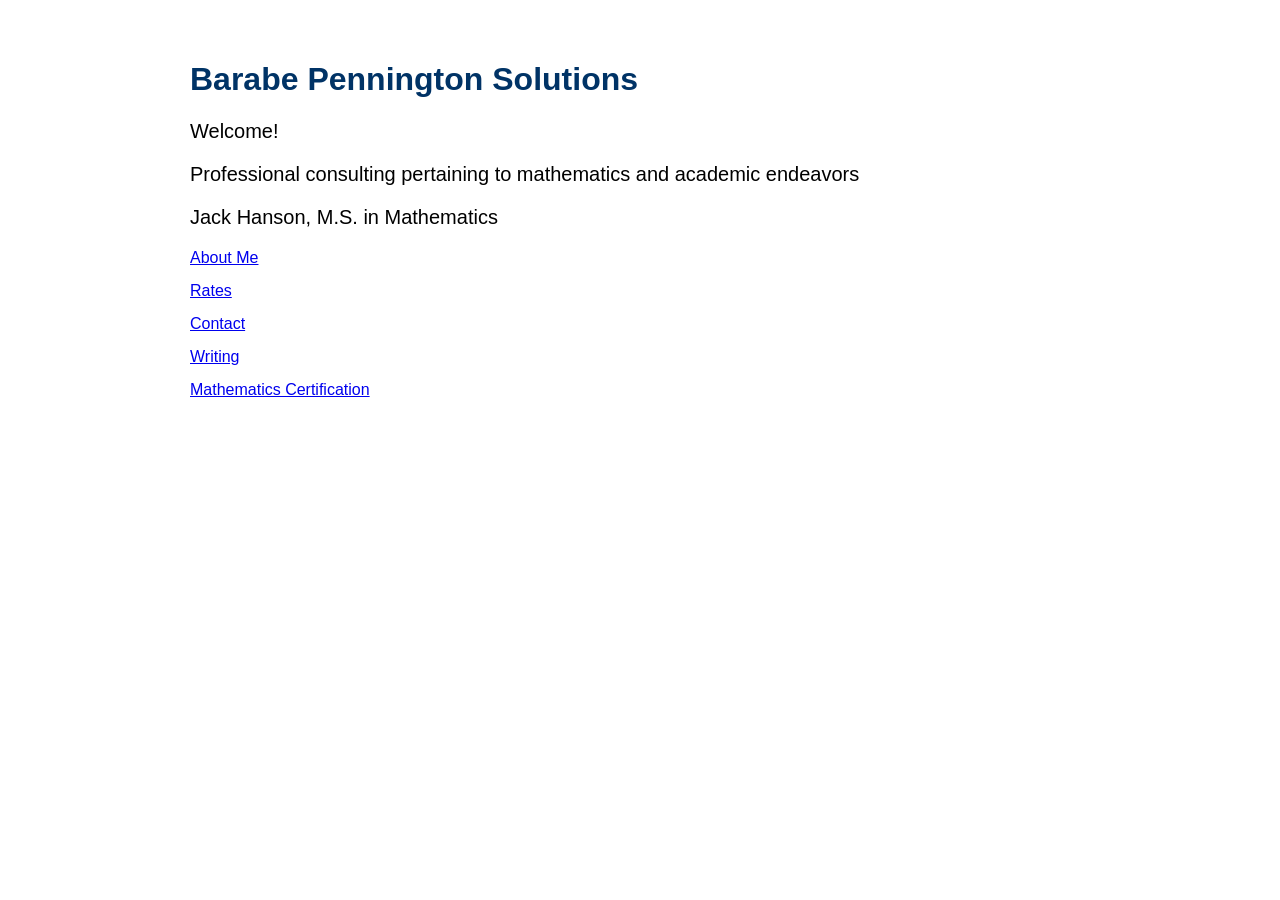
<file: index.html>
<!DOCTYPE html>
<html lang="en">
<head>
    <meta charset="UTF-8">
    <meta name="viewport" content="width=device-width, initial-scale=1.0">
    <title>Welcome to Barabe Pennington Solutions!</title>
    <link rel="stylesheet" href="style.css">
</head>
<body>

<h1>Barabe Pennington Solutions</h1>

<p>Welcome!</p>

<p>Professional consulting pertaining to mathematics and academic endeavors</p>

  <p>Jack Hanson, M.S. in Mathematics</p>

    <a href="about.html">About Me</a>
    <a href="rates.html">Rates</a>
    <a href="contact.html">Contact</a>
    <a href="writing.html">Writing</a>
<a href="certification.html">Mathematics Certification</a>

</body>
</html>
</file>
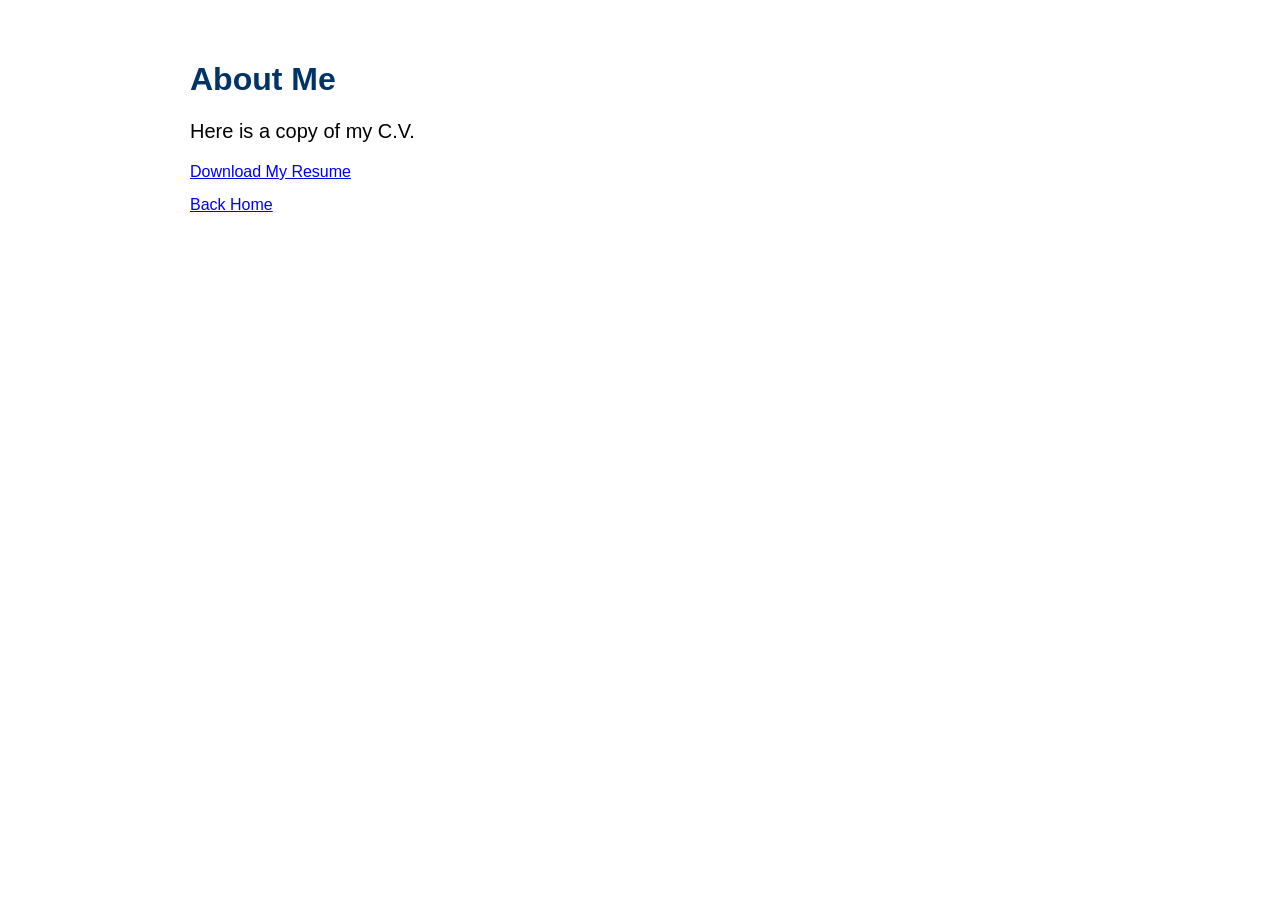
<file: about.html>
<!DOCTYPE html>
<html>

<head>
    <title>About - Hanson Mathematics</title>
    <link rel="stylesheet" href="style.css">
</head>

<body>

<h1>About Me</h1>

<p>Here is a copy of my C.V.</p>
    <a href="Resume.pdf" download>
    Download My Resume
</a>

<a href="index.html">Back Home</a>

</body>

</html>
</file>
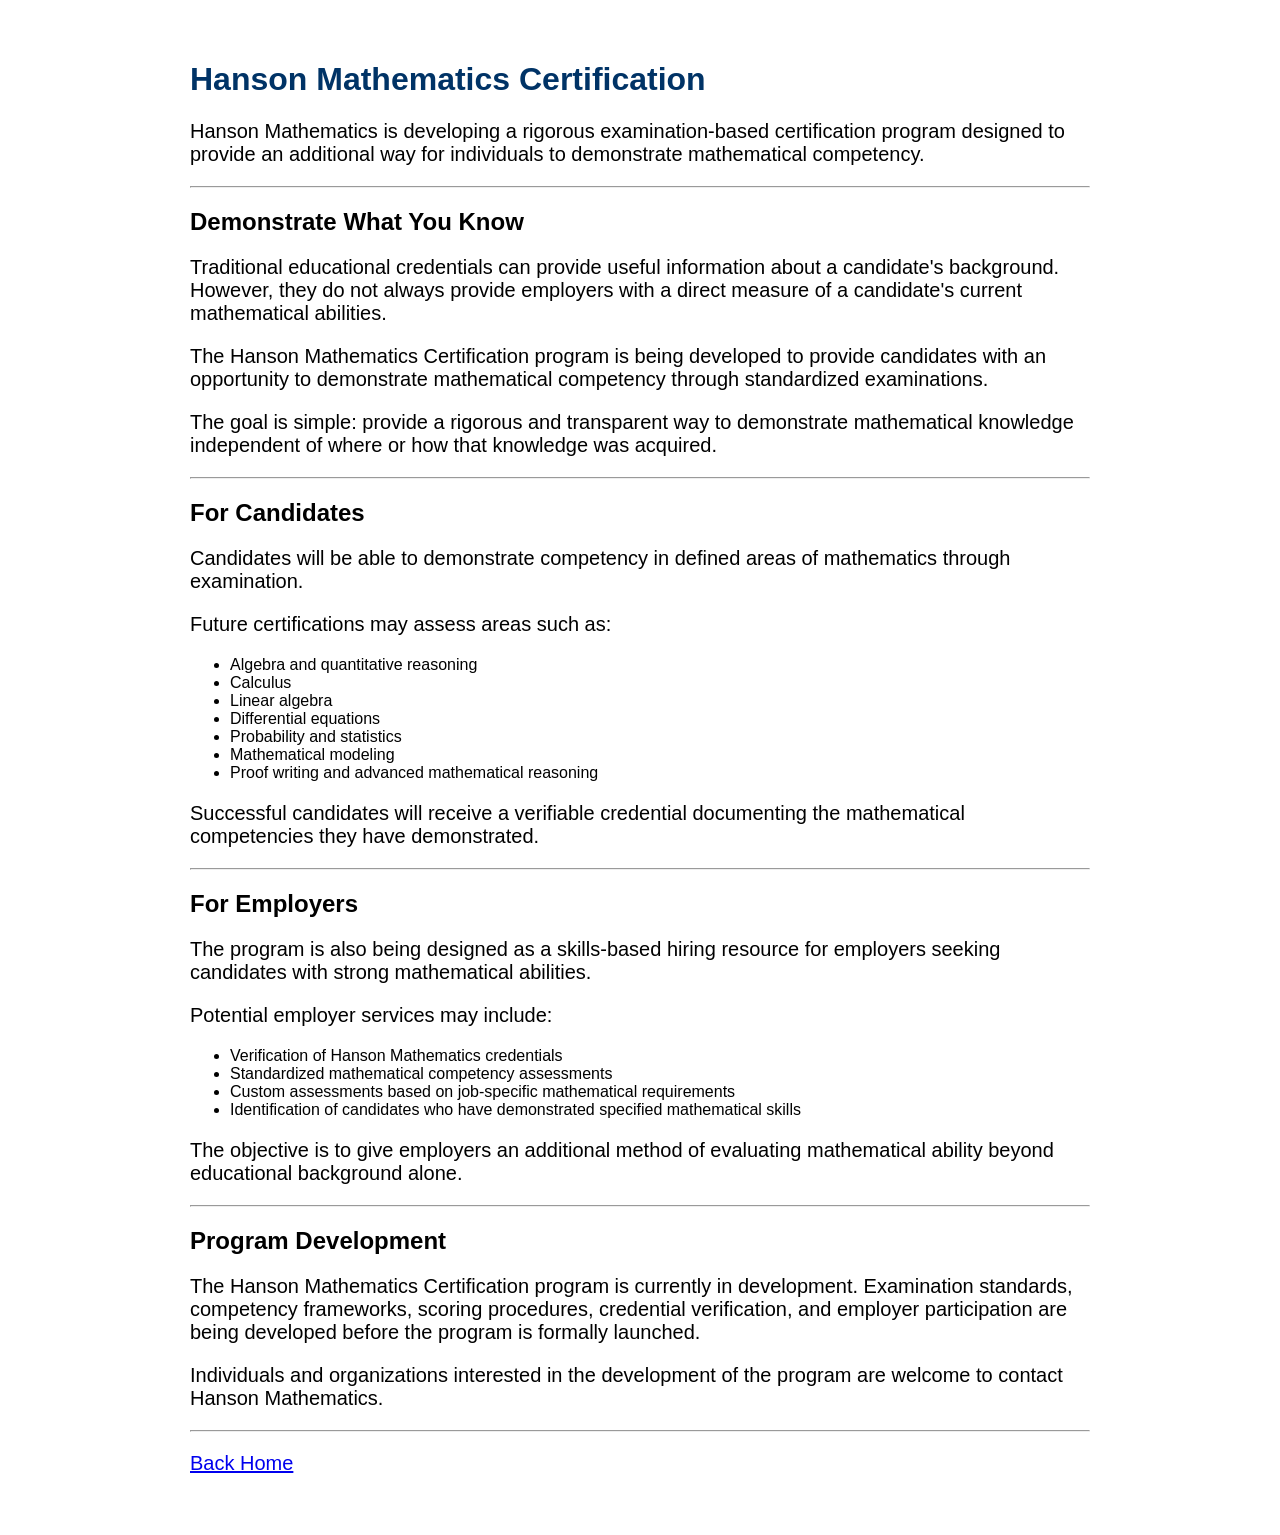
<file: certification.html>
<!DOCTYPE html>
<html lang="en">

<head>
    <meta charset="UTF-8">
    <meta name="viewport" content="width=device-width, initial-scale=1.0">

    <title>Mathematics Certification | Hanson Mathematics</title>

    <link rel="stylesheet" href="style.css">
</head>

<body>

<h1>Hanson Mathematics Certification</h1>

<p>
Hanson Mathematics is developing a rigorous examination-based certification
program designed to provide an additional way for individuals to demonstrate
mathematical competency.
</p>

<hr>

<h2>Demonstrate What You Know</h2>

<p>
Traditional educational credentials can provide useful information about a
candidate's background. However, they do not always provide employers with a
direct measure of a candidate's current mathematical abilities.
</p>

<p>
The Hanson Mathematics Certification program is being developed to provide
candidates with an opportunity to demonstrate mathematical competency through
standardized examinations.
</p>

<p>
The goal is simple: provide a rigorous and transparent way to demonstrate
mathematical knowledge independent of where or how that knowledge was acquired.
</p>

<hr>

<h2>For Candidates</h2>

<p>
Candidates will be able to demonstrate competency in defined areas of
mathematics through examination.
</p>

<p>
Future certifications may assess areas such as:
</p>

<ul>
    <li>Algebra and quantitative reasoning</li>
    <li>Calculus</li>
    <li>Linear algebra</li>
    <li>Differential equations</li>
    <li>Probability and statistics</li>
    <li>Mathematical modeling</li>
    <li>Proof writing and advanced mathematical reasoning</li>
</ul>

<p>
Successful candidates will receive a verifiable credential documenting the
mathematical competencies they have demonstrated.
</p>

<hr>

<h2>For Employers</h2>

<p>
The program is also being designed as a skills-based hiring resource for
employers seeking candidates with strong mathematical abilities.
</p>

<p>
Potential employer services may include:
</p>

<ul>
    <li>Verification of Hanson Mathematics credentials</li>
    <li>Standardized mathematical competency assessments</li>
    <li>Custom assessments based on job-specific mathematical requirements</li>
    <li>Identification of candidates who have demonstrated specified mathematical skills</li>
</ul>

<p>
The objective is to give employers an additional method of evaluating
mathematical ability beyond educational background alone.
</p>

<hr>

<h2>Program Development</h2>

<p>
The Hanson Mathematics Certification program is currently in development.
Examination standards, competency frameworks, scoring procedures, credential
verification, and employer participation are being developed before the
program is formally launched.
</p>

<p>
Individuals and organizations interested in the development of the program
are welcome to contact Hanson Mathematics.
</p>

<hr>

<p>
<a href="index.html">Back Home</a>
</p>

</body>

</html>
</file>
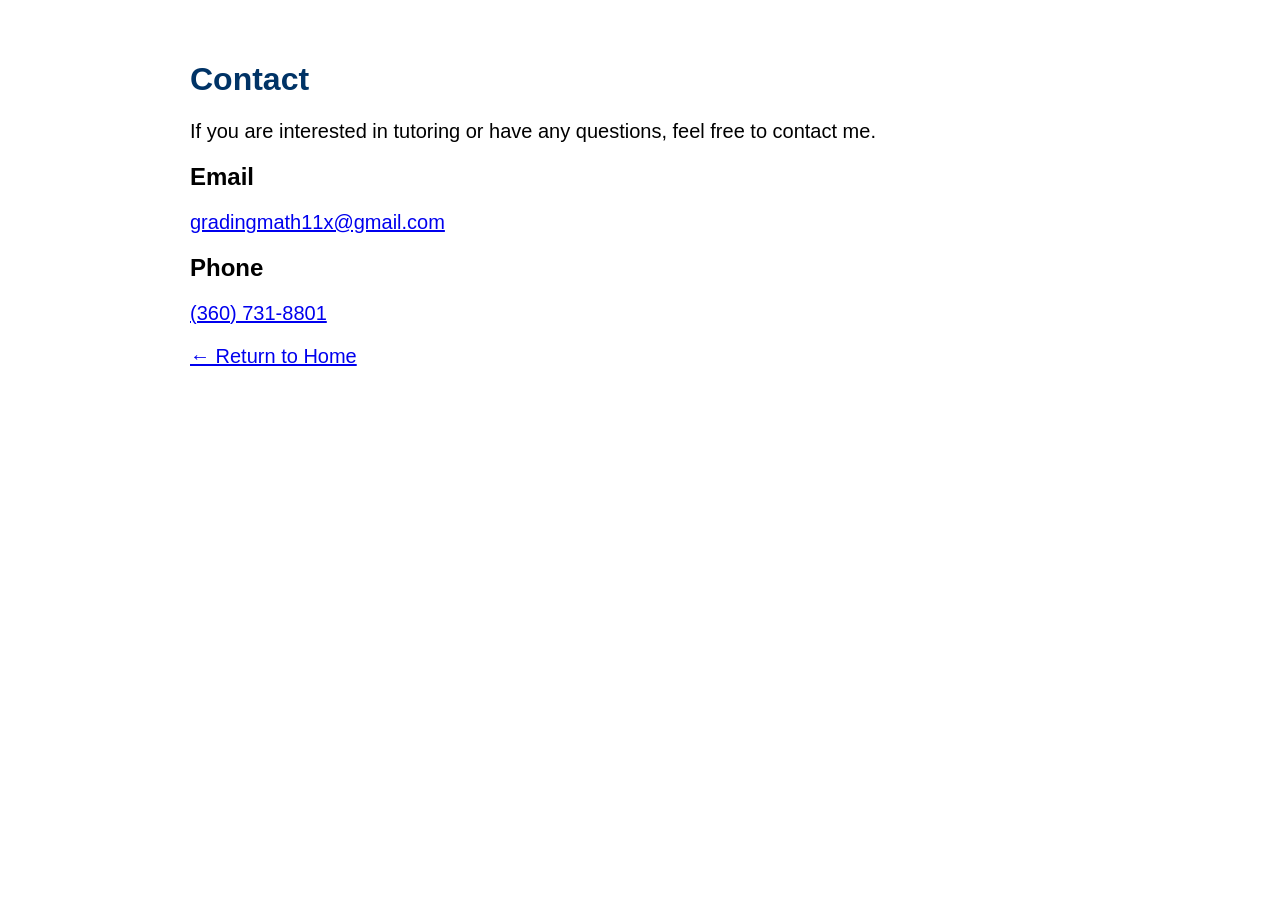
<file: Contact.html>
<!DOCTYPE html>
<html lang="en">

<head>
    <meta charset="UTF-8">
    <meta name="viewport" content="width=device-width, initial-scale=1.0">
    <title>Contact - Hanson Mathematics</title>
    <link rel="stylesheet" href="style.css">
</head>

<body>

<h1>Contact</h1>

<p>If you are interested in tutoring or have any questions, feel free to contact me.</p>

<h2>Email</h2>

<p>
    <a href="mailto:gradingmath11x@gmail.com">
        gradingmath11x@gmail.com
    </a>
</p>

<h2>Phone</h2>

<p>
    <a href="tel:3607318801">
        (360) 731-8801
    </a>
</p>

<p>
    <a href="index.html">← Return to Home</a>
</p>

</body>

</html>
</file>
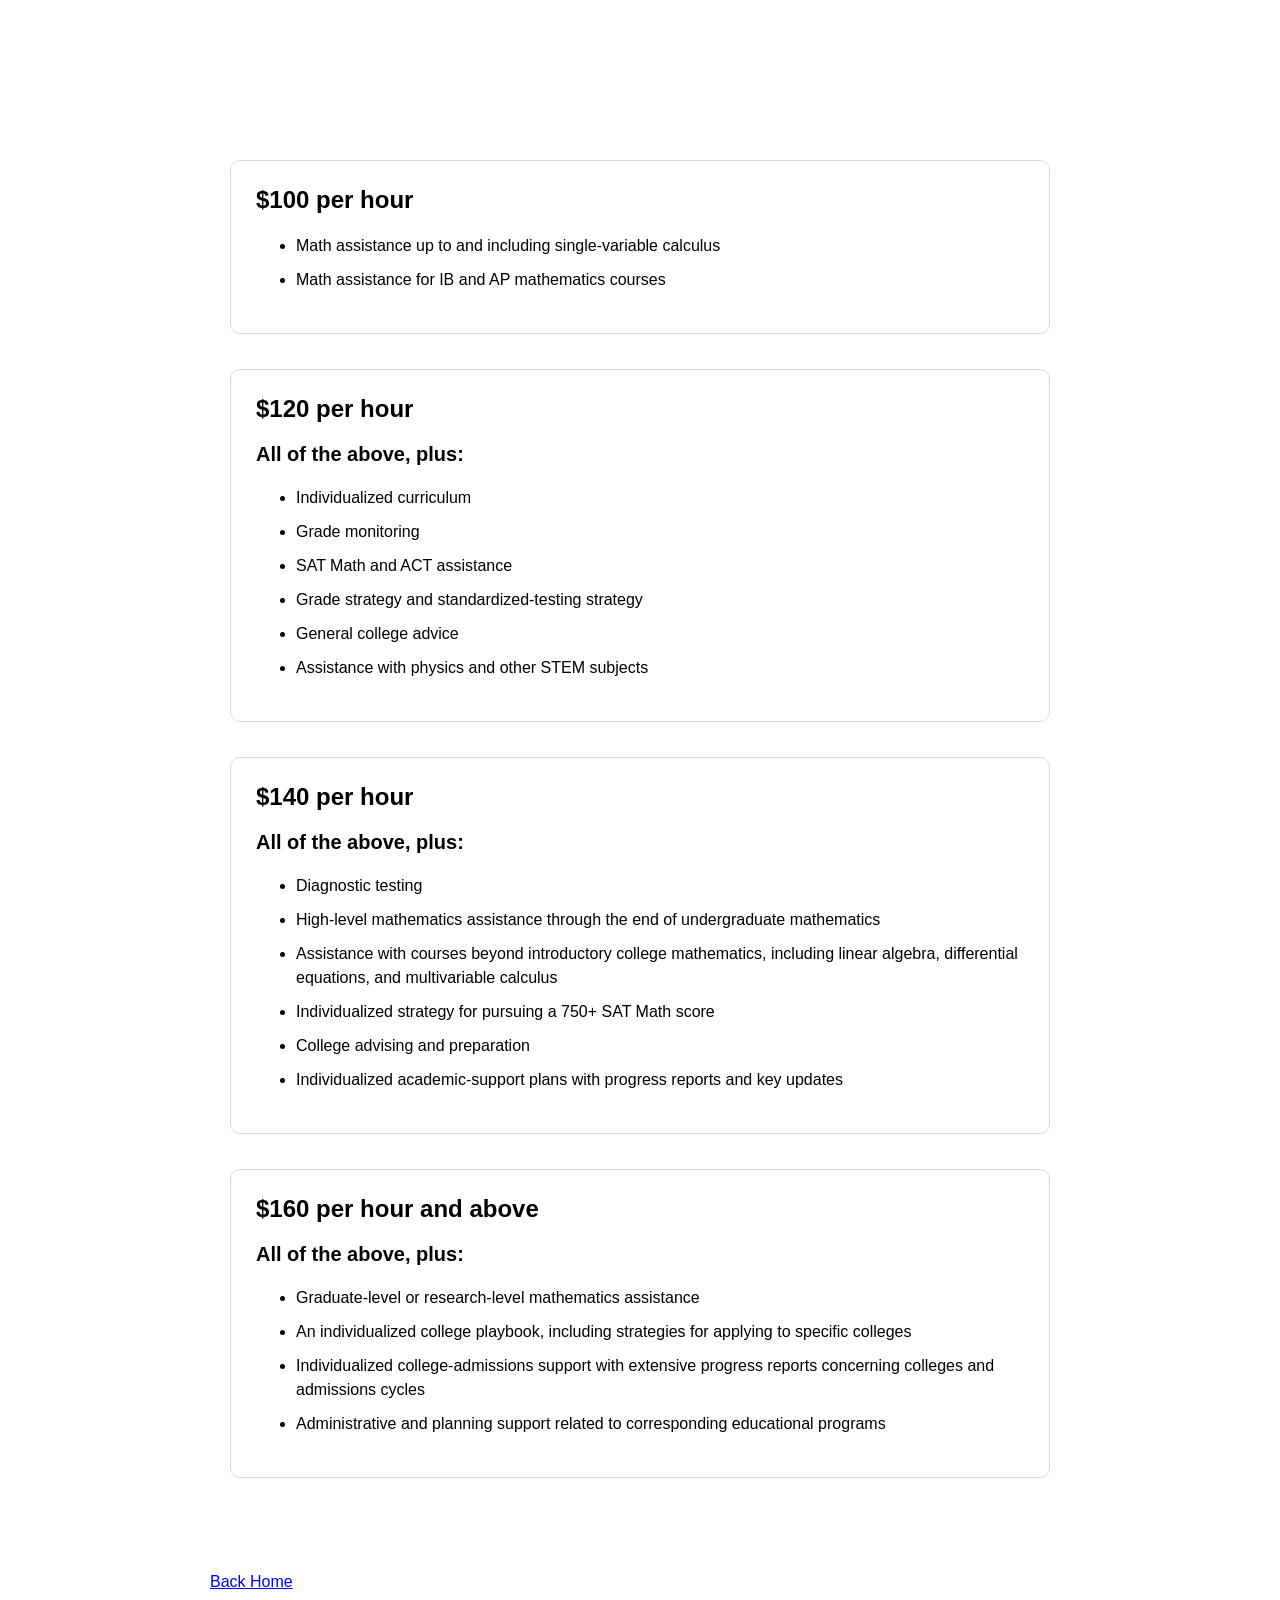
<file: rates.html>
<!DOCTYPE html>
<html lang="en">

<head>
    <meta charset="UTF-8">
    <meta name="viewport" content="width=device-width, initial-scale=1.0">
    <title>Rates - Hanson Mathematics</title>
    <link rel="stylesheet" href="style.css">
</head>

<body>

<section class="pricing">

    <section class="pricing">

    <div class="pricing-tier">
        <h2>$100 per hour</h2>
        <ul>
            <li>Math assistance up to and including single-variable calculus</li>
            <li>Math assistance for IB and AP mathematics courses</li>
        </ul>
    </div>

    <div class="pricing-tier">
        <h2>$120 per hour</h2>
        <p>All of the above, plus:</p>
        <ul>
            <li>Individualized curriculum</li>
            <li>Grade monitoring</li>
            <li>SAT Math and ACT assistance</li>
            <li>Grade strategy and standardized-testing strategy</li>
            <li>General college advice</li>
            <li>Assistance with physics and other STEM subjects</li>
        </ul>
    </div>

    <div class="pricing-tier">
        <h2>$140 per hour</h2>
        <p>All of the above, plus:</p>
        <ul>
            <li>Diagnostic testing</li>
            <li>High-level mathematics assistance through the end of undergraduate mathematics</li>
            <li>
                Assistance with courses beyond introductory college mathematics, including
                linear algebra, differential equations, and multivariable calculus
            </li>
            <li>Individualized strategy for pursuing a 750+ SAT Math score</li>
            <li>College advising and preparation</li>
            <li>
                Individualized academic-support plans with progress reports and key updates
            </li>
        </ul>
    </div>

    <div class="pricing-tier">
        <h2>$160 per hour and above</h2>
        <p>All of the above, plus:</p>
        <ul>
            <li>Graduate-level or research-level mathematics assistance</li>
            <li>
                An individualized college playbook, including strategies for applying to
                specific colleges
            </li>
            <li>
                Individualized college-admissions support with extensive progress reports
                concerning colleges and admissions cycles
            </li>
            <li>Administrative and planning support related to corresponding educational programs</li>
        </ul>
    </div>

</section>

    <a href="index.html">Back Home</a>

</section>
</file>
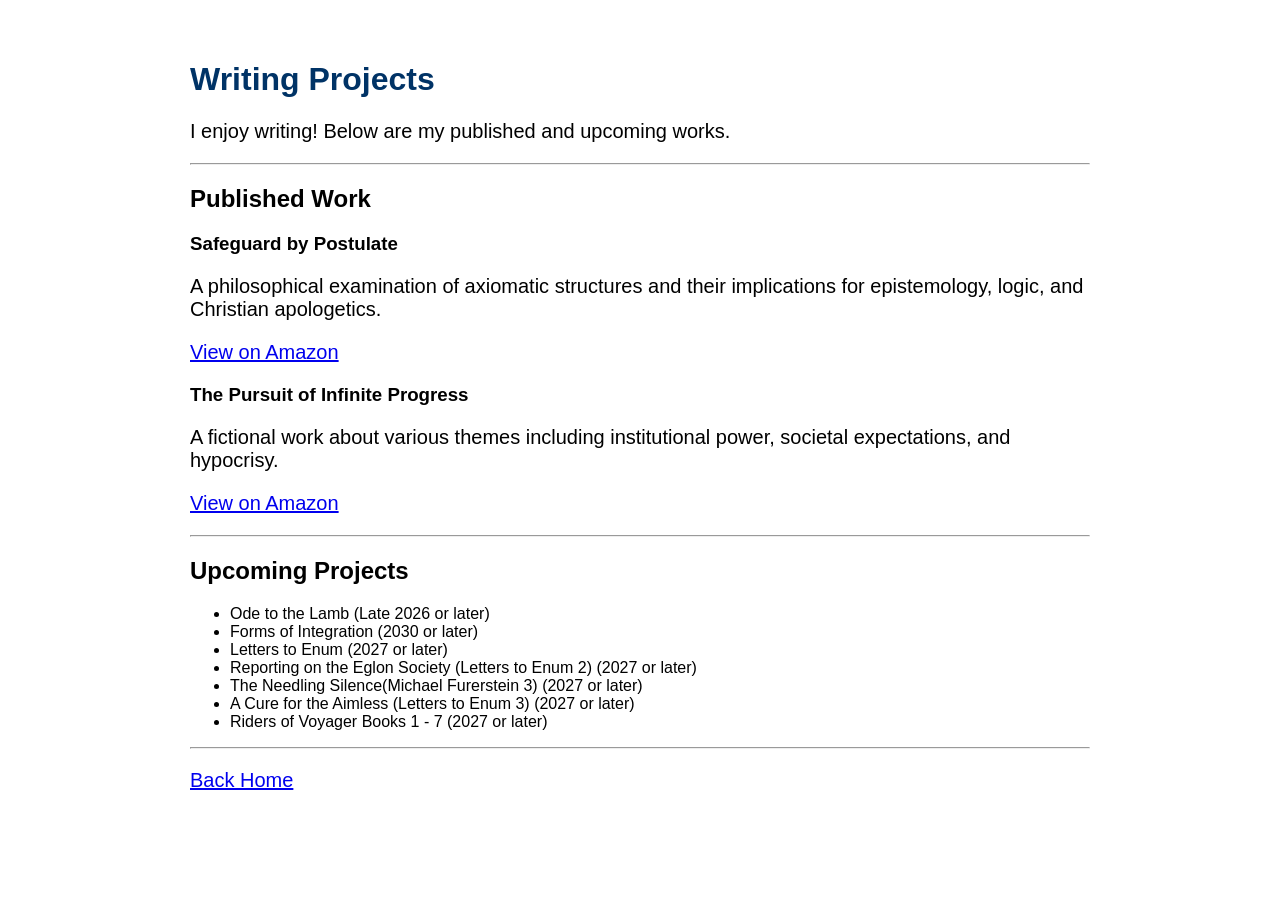
<file: writing.html>
<!DOCTYPE html>
<html lang="en">

<head>
    <meta charset="UTF-8">
    <meta name="viewport" content="width=device-width, initial-scale=1.0">
    <title>Writing Projects</title>
    <link rel="stylesheet" href="style.css">
</head>

<body>

<h1>Writing Projects</h1>

<p>
I enjoy writing!
Below are my published and upcoming works.
</p>

<hr>

<h2>Published Work</h2>

<h3>Safeguard by Postulate</h3>

<p>
A philosophical examination of axiomatic structures and their implications
for epistemology, logic, and Christian apologetics.
</p>

<p>
<a href="https://www.amazon.com/Safeguard-Postulate-Structures-Conjunction-Twenty-First-ebook/dp/B0HCTM2SFH/"
target="_blank" rel="noopener noreferrer">
View on Amazon
</a>
</p>

<h3>The Pursuit of Infinite Progress</h3>

<p>
A fictional work about various themes including institutional power, societal expectations, and hypocrisy. 
</p>

<p>
<a href="https://www.amazon.com/Pursuit-Infinite-Progress-Jack-Hanson-ebook/dp/B0HH7QKJVM/"
target="_blank" rel="noopener noreferrer">
View on Amazon
</a>
</p>

<hr>

<h2>Upcoming Projects</h2>

<ul>
    <li>Ode to the Lamb (Late 2026 or later)</li>

    <li>Forms of Integration (2030 or later)</li>

    <li>Letters to Enum (2027 or later)</li>

    <li>Reporting on the Eglon Society (Letters to Enum 2) (2027 or later)</li>

    <li>The Needling Silence(Michael Furerstein 3) (2027 or later)</li>

    <li>A Cure for the Aimless (Letters to Enum 3) (2027 or later)</li>

    <li> Riders of Voyager Books 1 - 7 (2027 or later)</li>
</ul>

<hr>

<p>
<a class="back-home" href="index.html">Back Home</a>
</p>

</body>

</html>
</file>
<file: style.css>
body{
    font-family: Arial, sans-serif;
    max-width:900px;
    margin:auto;
    padding:40px;
}

h1{
    color:#003366;
}

p{
    font-size:20px;
}

.pricing {
    max-width: 900px;
    margin: 40px auto;
    padding: 20px;
}

.pricing-tier {
    margin-bottom: 35px;
    padding: 25px;
    border: 1px solid #d9d9d9;
    border-radius: 10px;
}

.pricing-tier h2 {
    margin-top: 0;
}

.pricing-tier p {
    font-weight: bold;
}

a {
    display: block;
    margin-bottom: 15px;
}

.pricing-tier li {
    margin-bottom: 10px;
    line-height: 1.5;
}
</file>
